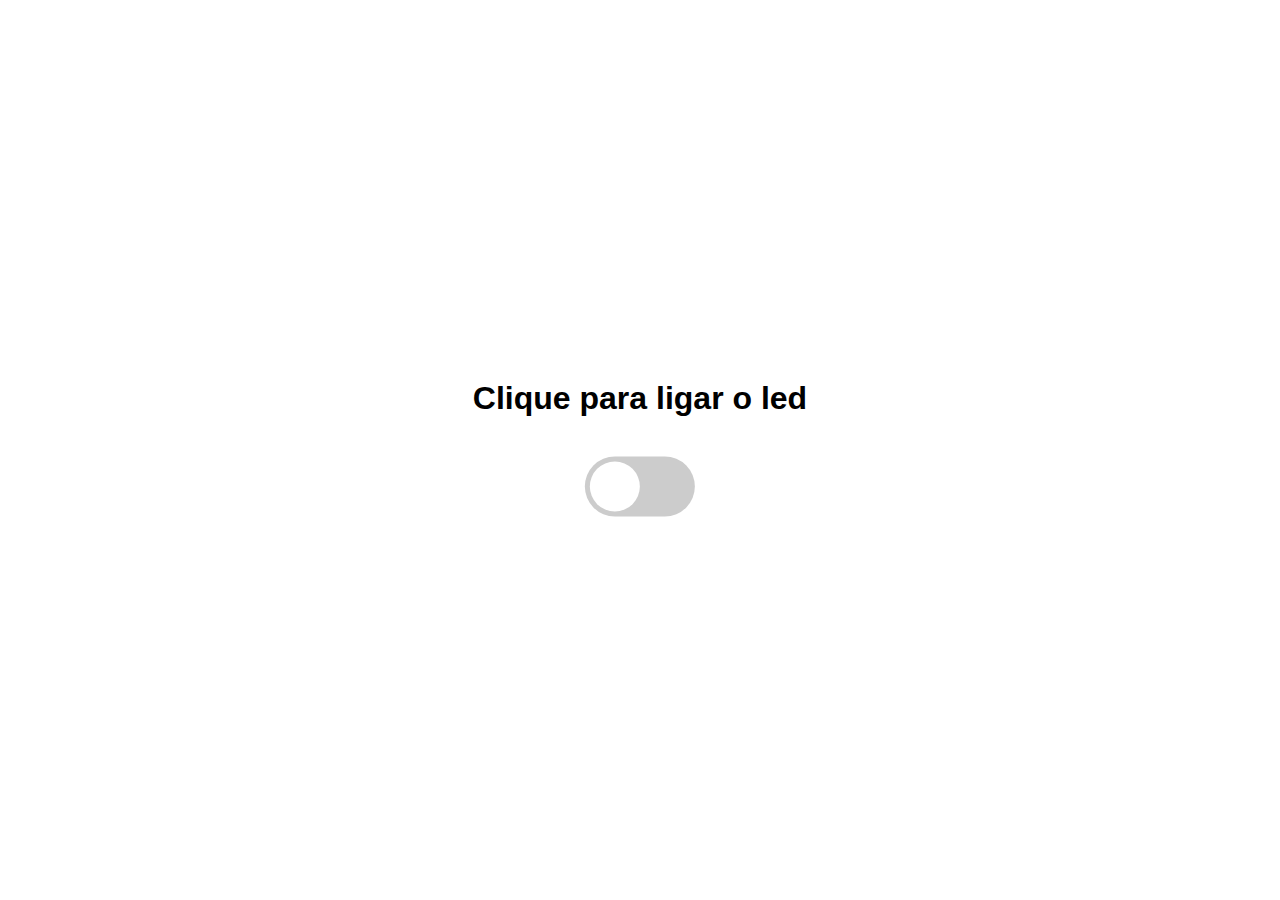
<file: index.html>
<!DOCTYPE html>
<html lang="pt_BR">
  <head>
    <meta charset="UTF-8" />
    <meta name="viewport" content="width=device-width, initial-scale=1.0" />
    <title>Document</title>
    <link href="styles.css" rel="stylesheet" type="text/css" />
  </head>
  <body>
    <div id="container" class="container">
      <h1>Clique para ligar o led</h1>
      <label class="switch">
        <input type="checkbox" />
        <span class="slider"></span>
      </label>
    </div>
  </body>
</html>
</file>
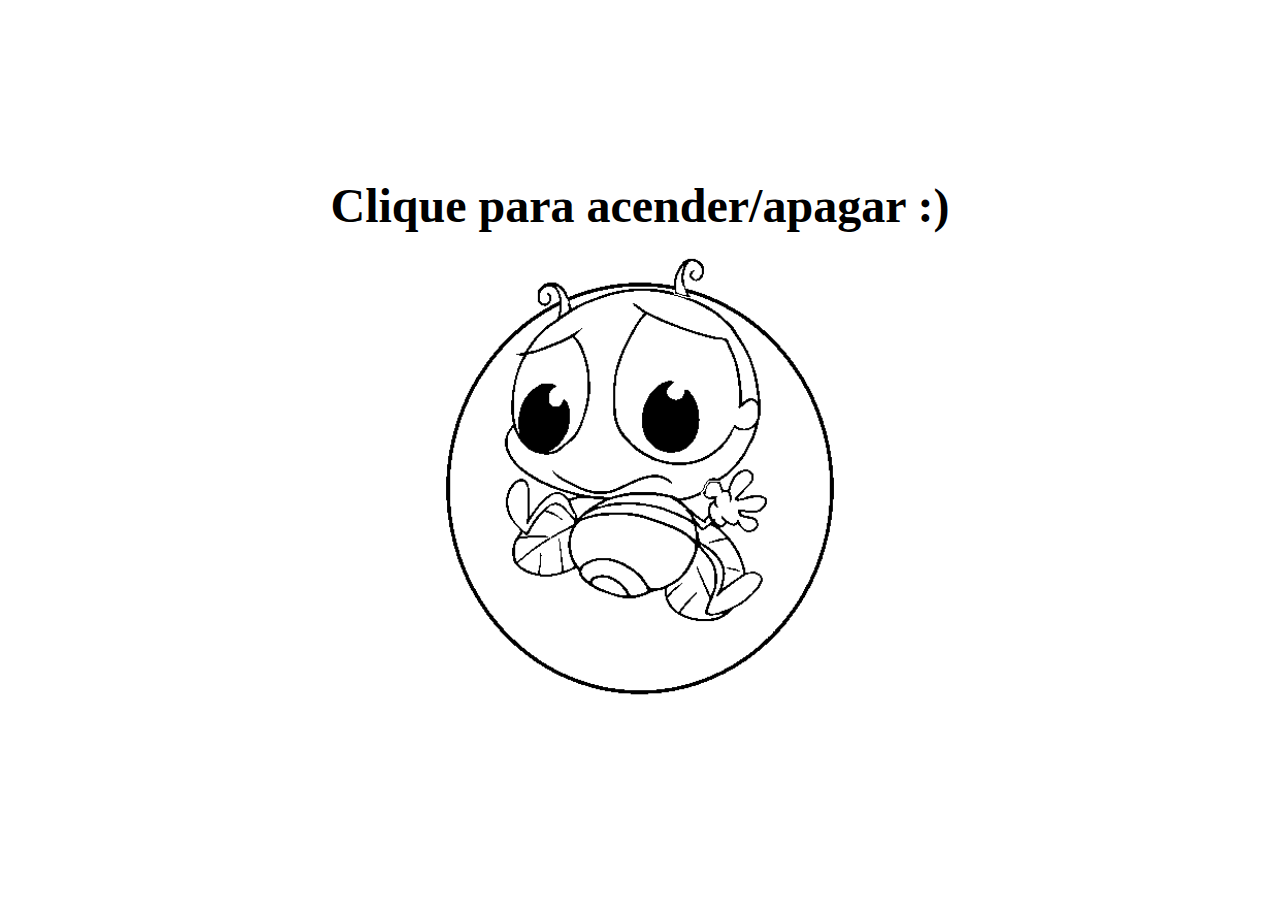
<file: namoradoDaJuliaManqui/index.html>
<!DOCTYPE html>
<html lang="pt_BR">
    <head>
        <title>Só Led</title>
        <meta charset="UTF-8">
        <meta name="viewport" content="width=device-width, initial-scale=1.0">
        <link rel="stylesheet" type="text/css" href="css.css">
        <script type="text/javascript" src="javascript.js"></script>
    </head>
    <body>
        <div class="container">
                <h1>Clique para acender/apagar :)</h1>
                <img id="vagalume" src="vagalume1.jpg" onclick="trocar();">
        </div>
    </body>
</html>
</file>
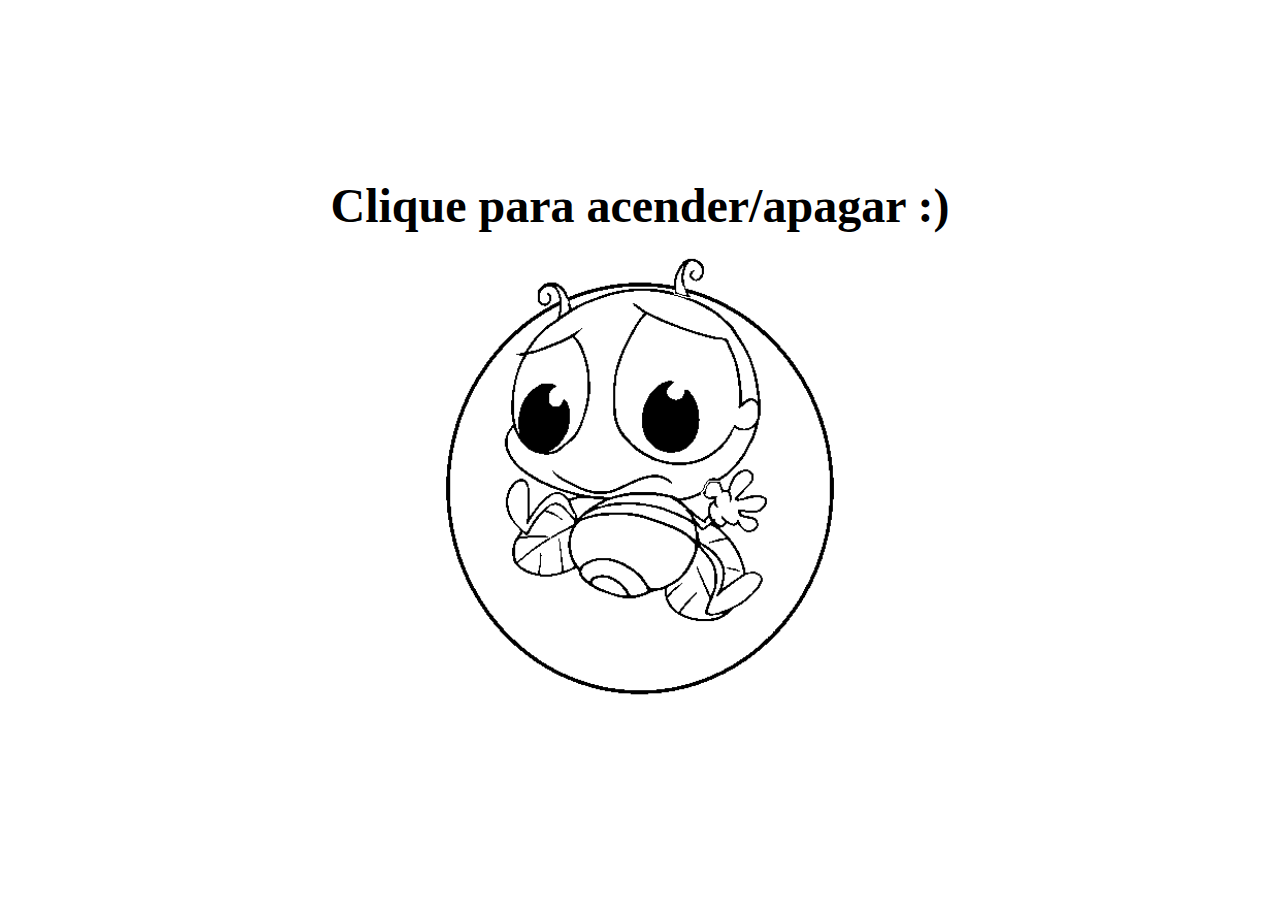
<file: rotas/projeto1/views/index.html>
<!DOCTYPE html>
<html lang="pt_BR">
    <head>
        <title>Só Led</title>
        <meta charset="UTF-8">
        <meta name="viewport" content="width=device-width, initial-scale=1.0">
        <link rel="stylesheet" type="text/css" href="css.css">
        <script type="text/javascript" src="javascript.js"></script>
    </head>
    <body>
        <div class="container">
                <h1>Clique para acender/apagar :)</h1>
                <img id="vagalume" src="vagalume1.jpg" onclick="trocar();">
        </div>
    </body>
</html>
</file>
<file: styles.css>
* {
  margin: 0;
  padding: 0;
}
.container {
  position: absolute;
  top: 50%;
  left: 50%;
  transform: translate(-50%, -50%);
  text-align: center;
}
h1 {
  margin-bottom: 40px;
  font-family: sans-serif;
}
.switch {
  position: relative;
  display: inline-block;
  width: 110px;
  height: 60px;
  margin: 0 10px;
}

.slider {
  position: absolute;
  cursor: pointer;
  top: 0;
  left: 0;
  right: 0;
  bottom: 0;
  background-color: #ccc;
  transition: 0.4s;
  border-radius: 34px;
}

.switch input {
  display: none;
}
.slider:before {
  position: absolute;
  content: "";
  height: 50px;
  width: 50px;
  left: 5px;
  bottom: 5px;
  background-color: white;
  transition: 0.4s;
  border-radius: 50px;
}
input:checked + .slider {
  background-color: red;
}
input:checked + .slider:before {
  transform: translateX(50px);
}
</file>
<file: namoradoDaJuliaManqui/css.css>
* 
{
    margin: 0;
    padding: 0;
}

.container
{
    position: absolute;
    top: 50%;
    left: 50%;
    transform: translate(-50%, -50%);
    text-align: center;
}

h1
{
    font-size:3em;
}

img
{
    width:100%;    
}
</file>
<file: rotas/projeto1/views/css.css>
* 
{
    margin: 0;
    padding: 0;
}

.container
{
    position: absolute;
    top: 50%;
    left: 50%;
    transform: translate(-50%, -50%);
    text-align: center;
}

h1
{
    font-size:3em;
}

img
{
    width:100%;    
}
</file>
